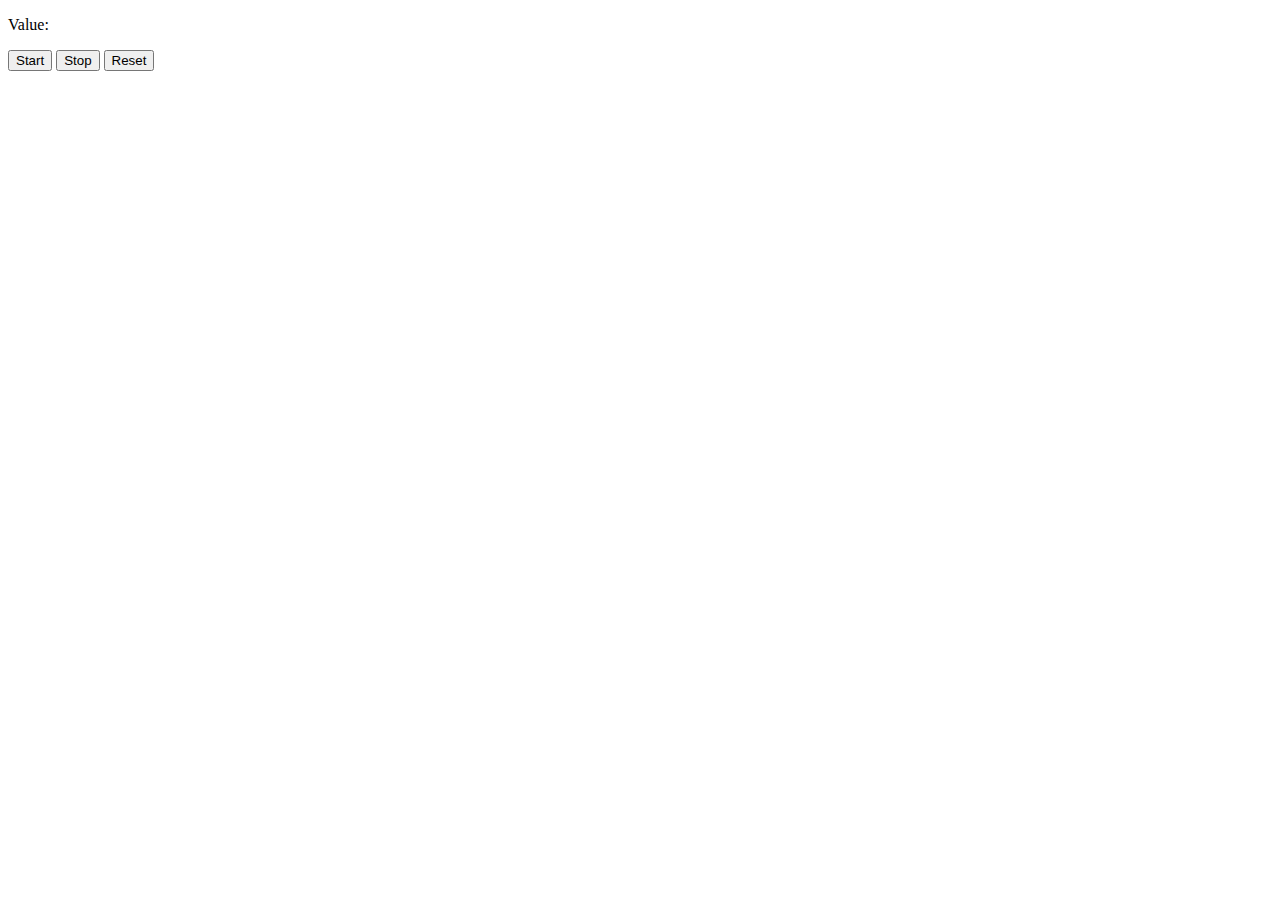
<file: Countdown/index.html>
<!DOCTYPE html>
<html lang="en">

<head>
    <meta charset="UTF-8">
    <meta name="viewport" content="width=device-width, initial-scale=1.0">
    <title>CountDown</title>
</head>

<body>
    <p>Value: <span id="value"></span></p>
    <button onclick="startCountdown()">Start</button>
    <button onclick="stopCountdown()">Stop</button>
    <button onclick="resetCountdown()">Reset</button>
    <script src="script.js"></script>
</body>

</html>
</file>
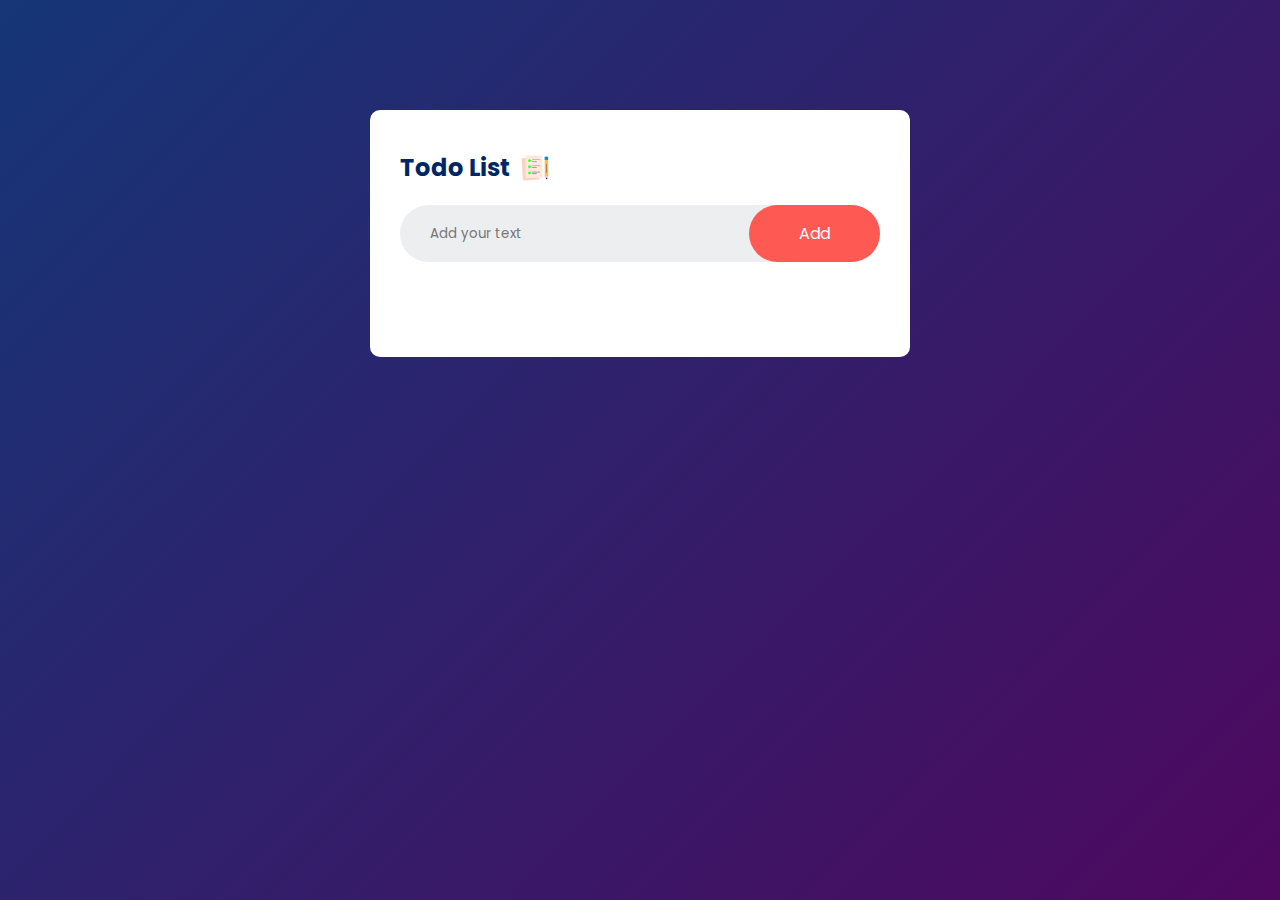
<file: Todo list/index.html>
<!DOCTYPE html>
<html lang="en">

<head>
    <meta charset="UTF-8">
    <meta name="viewport" content="width=device-width, initial-scale=1.0">
    <link rel="stylesheet" href="style.css">
    <link rel="preconnect" href="https://fonts.googleapis.com">
    <link rel="preconnect" href="https://fonts.gstatic.com" crossorigin>
    <link href="https://fonts.googleapis.com/css2?family=Poppins:wght@300;400;500;600;700&display=swap"
        rel="stylesheet">
    <title>Todo</title>
</head>

<body>
    <div class="container">
        <div class="todo-app">
            <h2>Todo List <img src="images/icon.png" alt="Todo Icon"></h2>
            <div class="row">
                <input type="text" id="input-box" placeholder="Add your text">
                <button onclick="addTask()">Add</button>
            </div>
            <ul id="list-container">
                <!-- <li class="checked">Task 1</li>
                <li>Task 2</li>
                <li>Task 3</li> -->
            </ul>
        </div>
    </div>
    <script src="app.js"></script>
</body>

</html>
</file>
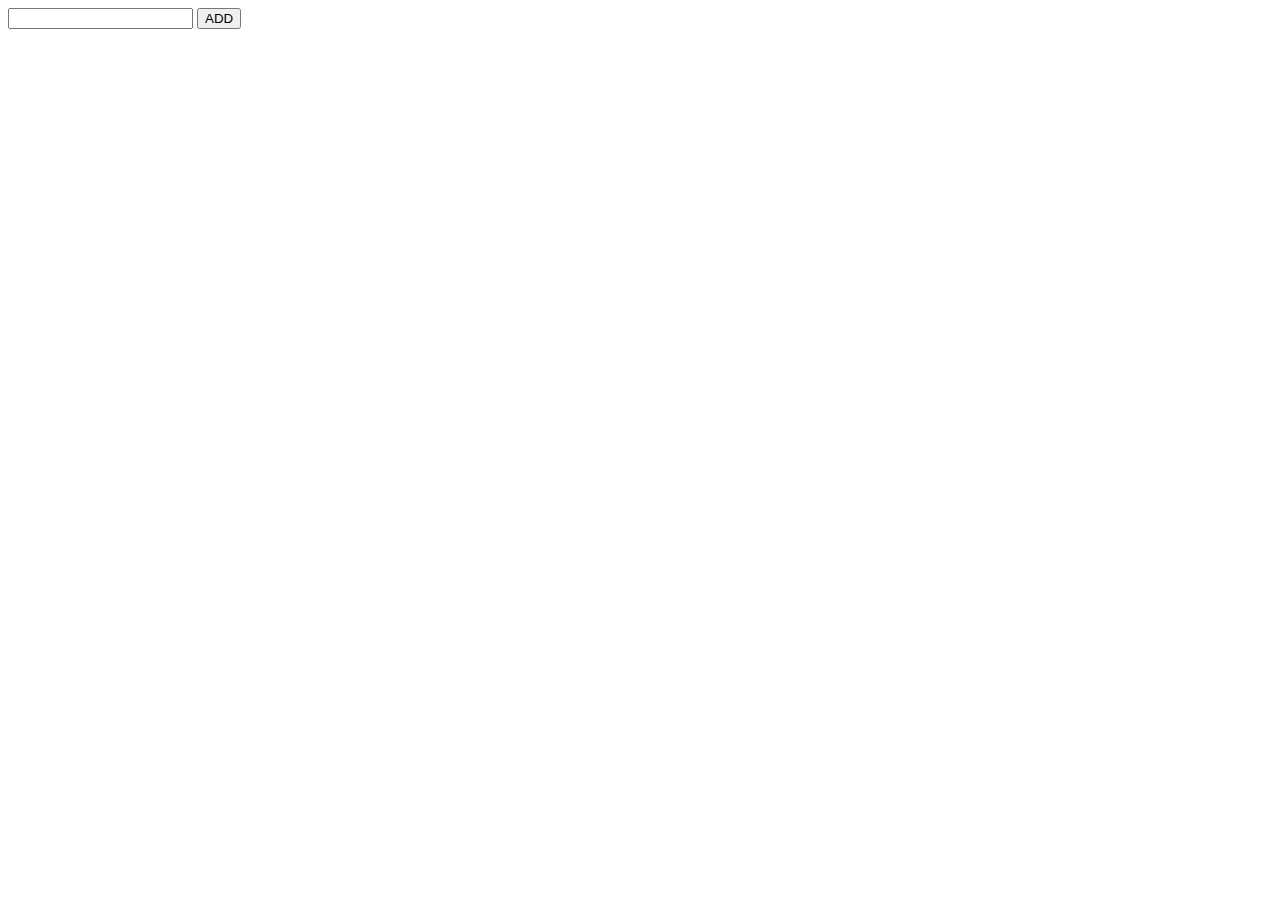
<file: Todo using crud operation/index.html>
<!DOCTYPE html>
<html lang="en">

<head>
    <meta charset="UTF-8">
    <meta name="viewport" content="width=device-width, initial-scale=1.0">
    <title>Todo</title>
</head>

<body>
    <form id="form">
        <input type="text" id="input" />
        <button type="submit" id="submit-btn">ADD</button>
    </form>
    <div id="container"></div>
</body>

</html>
<script src="script.js"></script>
</file>
<file: Todo list/style.css>
*{
    margin: 0;
    padding: 0;
    font-family: 'poppins',sans-serif;
    box-sizing: border-box;
}
.container{
    width: 100%;
    min-height: 100vh;
    background: linear-gradient(135deg,#153677, #4e085f);
    padding: 10px;
}
.todo-app{
    width: 100%;
    max-width: 540px;
    background: #fff;
    margin: 100px auto 20px;
    padding: 40px 30px 70px;
    border-radius: 10px;
}
.todo-app h2{
    color: #002765;
    display: flex;
    align-items: center;
    margin-bottom: 20px;
}

.todo-app h2 img{
    width: 30px;
    margin-left: 10px;
}
.row{
    display: flex;
    align-items: center;
    justify-content: space-between;
    background: #edeef0;
    border-radius: 30px;
    padding-left: 20px;
    margin-bottom: 25px;
}
input{
    flex: 1;
    border: none;
    outline: none;
    background: transparent;
    padding: 10px;
}
button{
    border: none;
    outline: none;
    padding: 16px 50px;
    background: #ff5954;
    color: #fff;
    font-size: 16px;
    cursor: pointer;
    border-radius: 40px;
}
ul li{
    list-style: none;
    font-size: 17px;
    padding: 12px 8px 12px 50px;
    user-select: none;
    cursor: pointer;
    position: relative;
}
ul li::before{
    content: '';
    position: absolute;
    height: 28px;
    width: 28px;
    border-radius: 50%;
    background-image: url(images/unchecked.png);
    background-size: cover;
    background-position: center;
    top: 12px;
    left: 8px;
}

ul li.checked{
    color: #555;
    text-decoration: line-through;
}
ul li.checked::before{
    background-image: url(images/checked.png);
}
ul li span{
    position: absolute;
    right: 0;
    top: 5px;
    width: 40px;
    height: 40px;
    font-size: 22px;
    color: #555;
    line-height: 40px;
    text-align: center;
    border-radius: 50%;
}
ul li span:hover{
    background: #edeef0;
}
</file>
